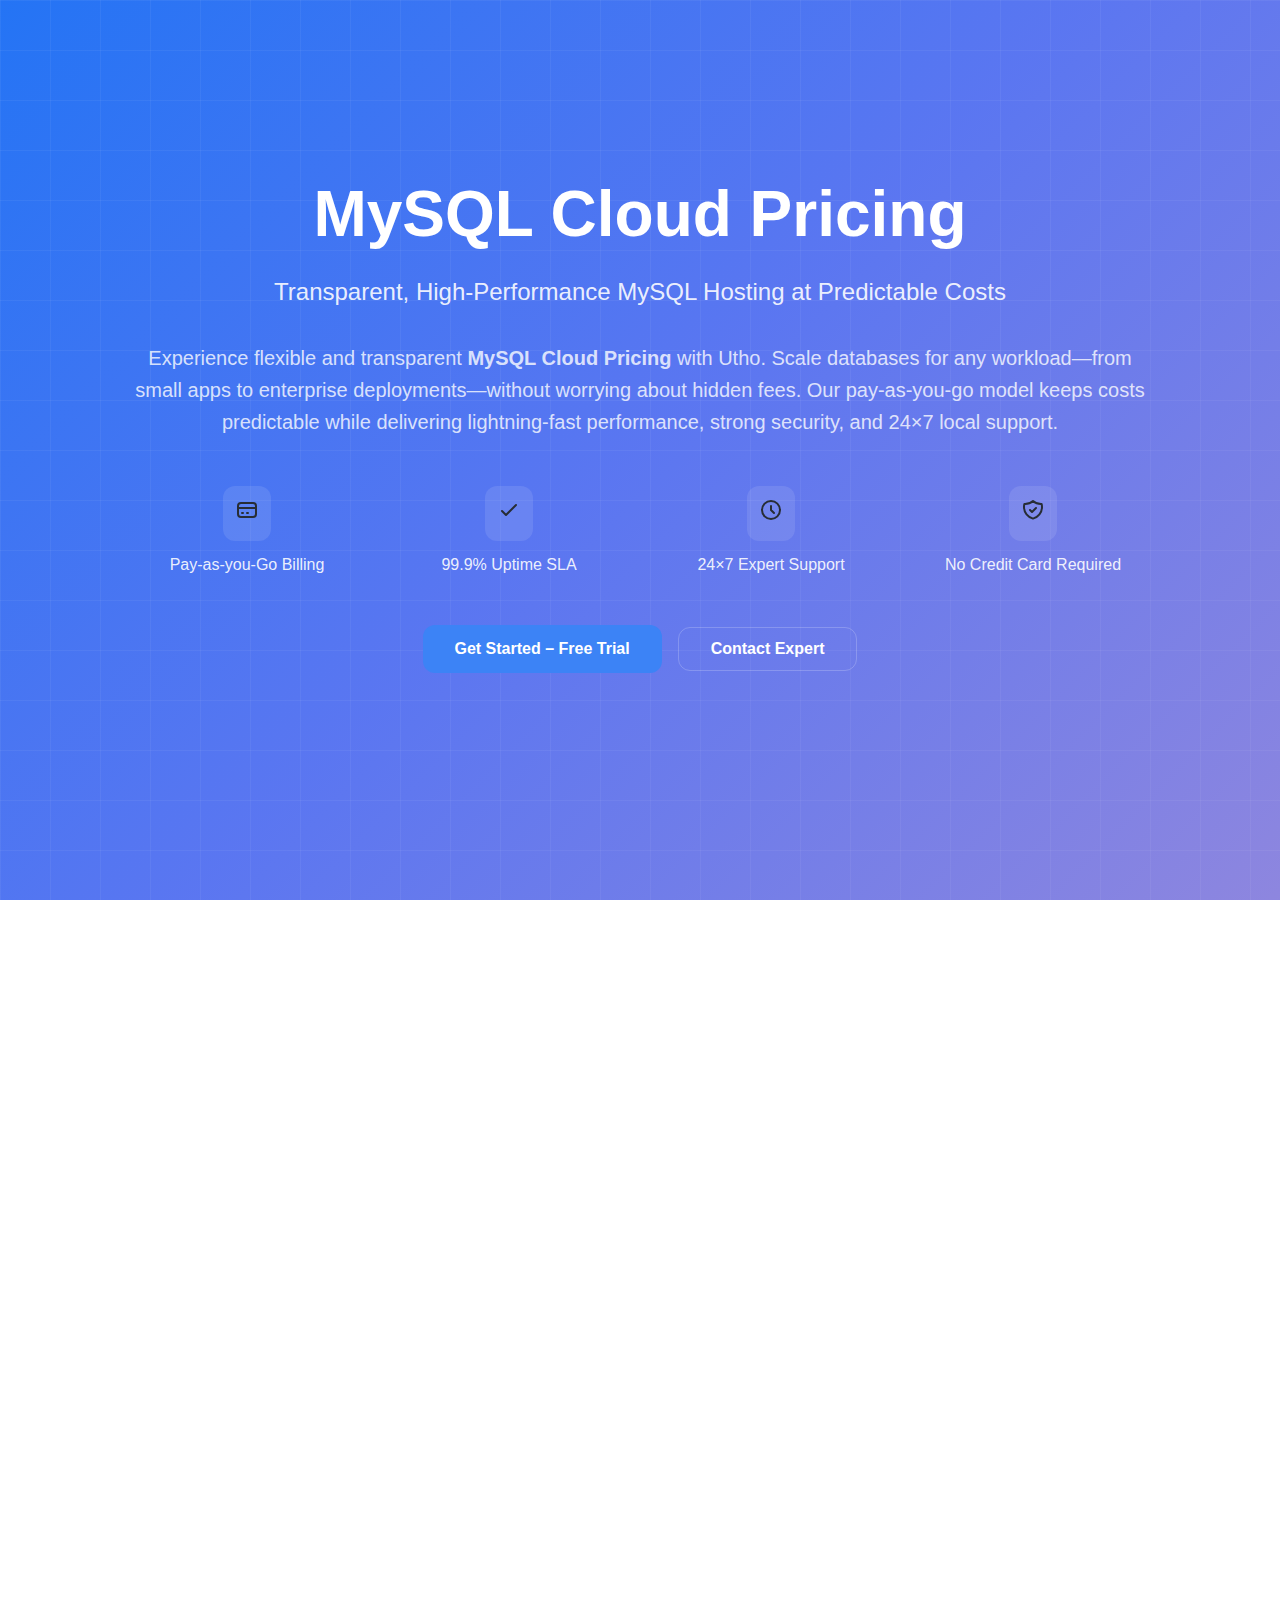
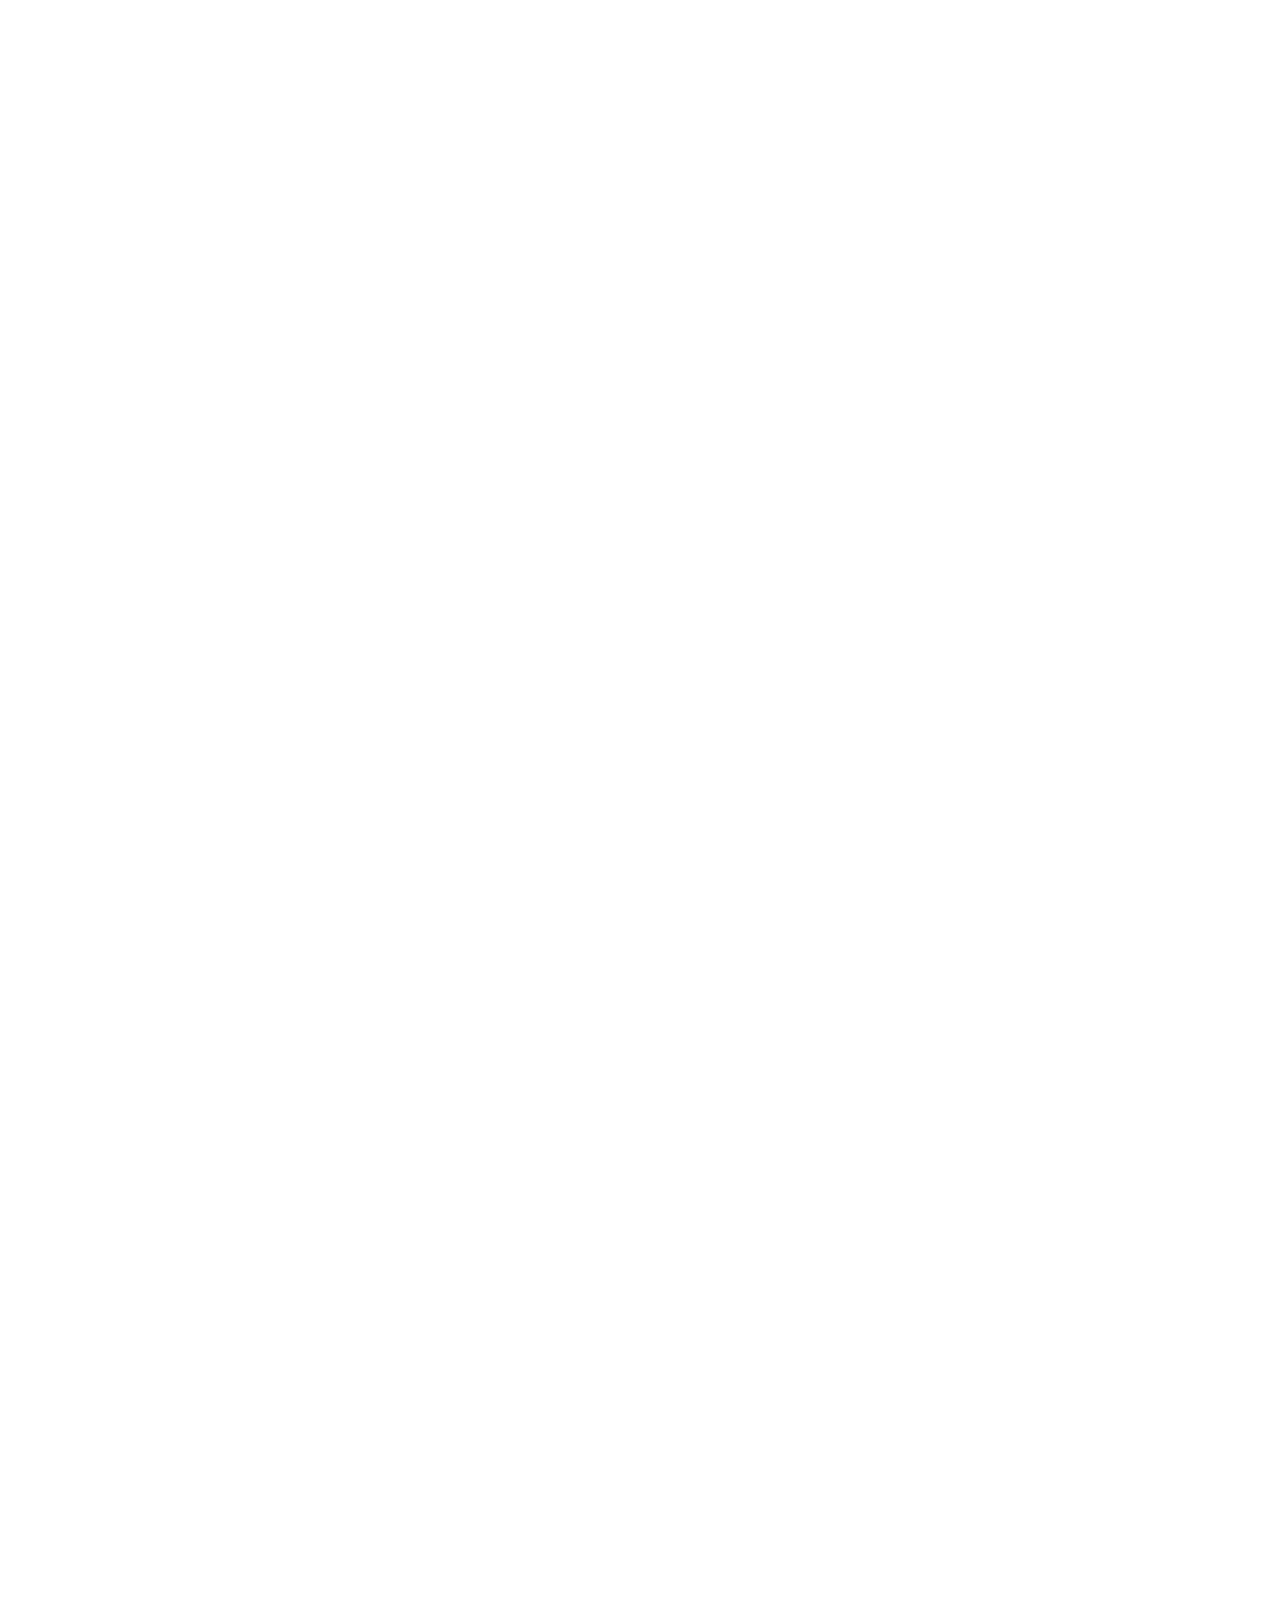
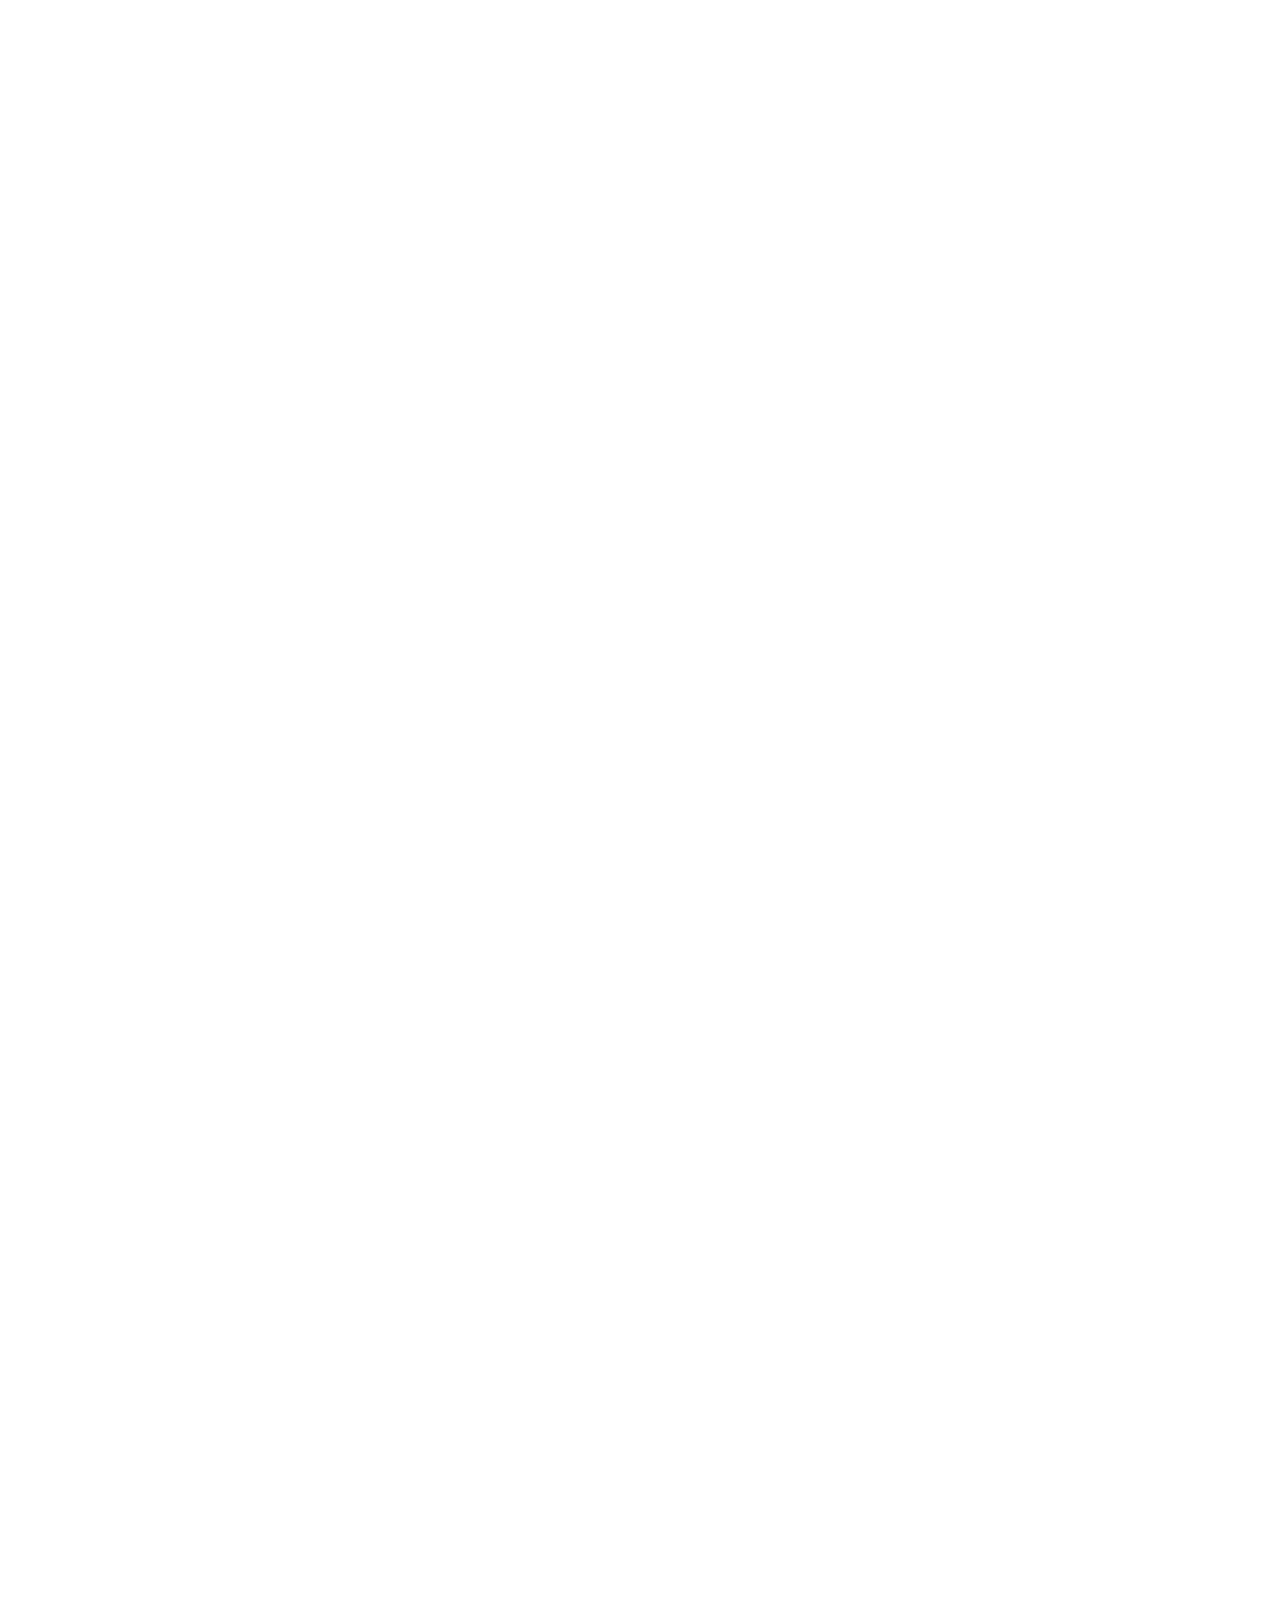
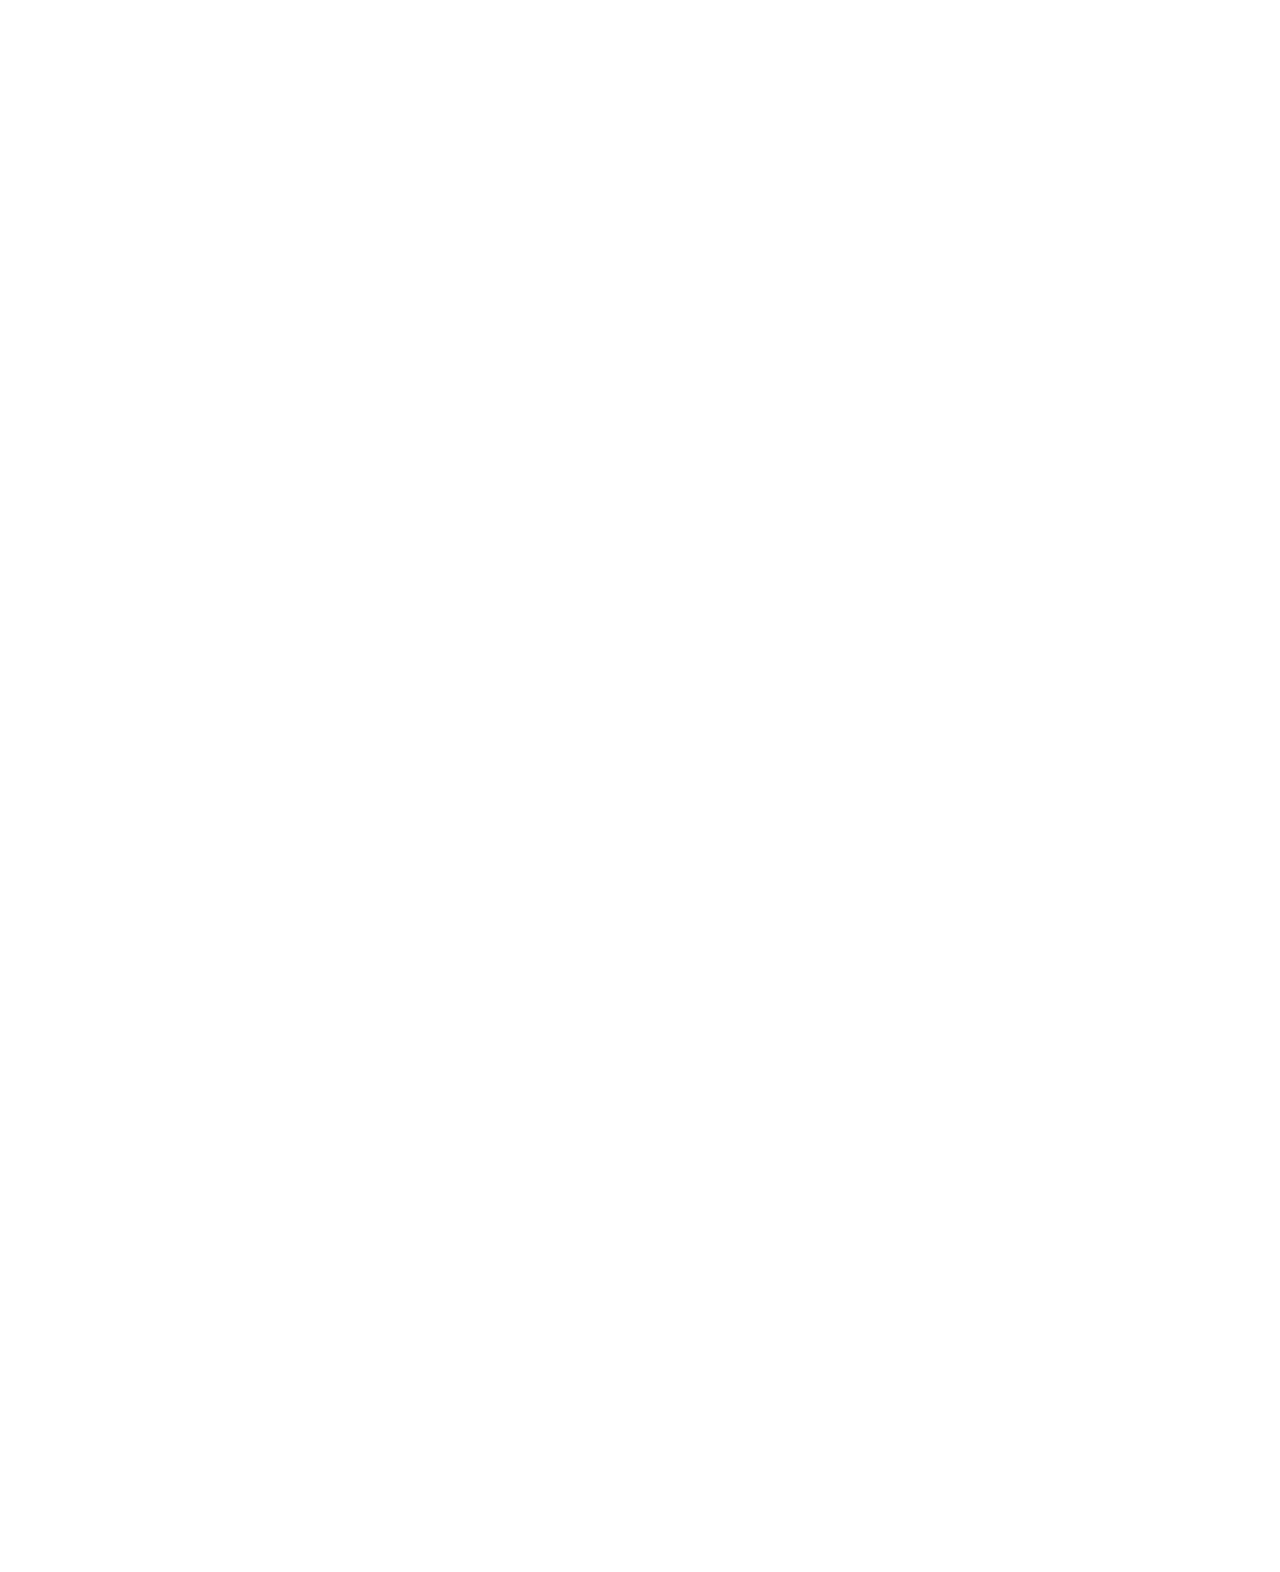
<file: static/index.html>
<!DOCTYPE html>
<html lang="en">
<head>
    <meta charset="UTF-8">
    <meta name="viewport" content="width=device-width, initial-scale=1.0">
    <title>MySQL Cloud Pricing | Transparent, High-Performance MySQL Hosting - Utho Cloud</title>
    <meta name="description" content="Experience transparent MySQL Cloud Pricing with Utho Cloud. Pay-as-you-go billing, 99.9% uptime, 24×7 support. Scale databases from small apps to enterprise without hidden fees.">
    <meta name="author" content="Utho Cloud">
    <meta name="keywords" content="MySQL Cloud Pricing, Utho Cloud for MySQL, cloud database hosting, MySQL pricing">
    
    <meta property="og:title" content="MySQL Cloud Pricing | Utho Cloud Database Solutions">
    <meta property="og:description" content="Discover competitive MySQL Cloud Pricing with Utho Cloud. High-performance, scalable MySQL hosting with pay-as-you-go pricing and 24/7 support.">
    <meta property="og:type" content="website">
    <meta property="og:image" content="https://lovable.dev/opengraph-image-p98pqg.png">
    
    <meta name="twitter:card" content="summary_large_image">
    <meta name="twitter:site" content="@lovable_dev">
    <meta name="twitter:image" content="https://lovable.dev/opengraph-image-p98pqg.png">
    
    <link rel="stylesheet" href="styles.css">
</head>
<body>
    <main class="min-h-screen bg-background">
        <!-- Hero Section -->
        <section class="hero-section">
            <div class="hero-grid"></div>
            <div class="hero-content">
                <div class="hero-container">
                    <h1 class="hero-title">MySQL Cloud Pricing</h1>
                    <p class="hero-subtitle">Transparent, High-Performance MySQL Hosting at Predictable Costs</p>
                    <p class="hero-description">
                        Experience flexible and transparent <strong>MySQL Cloud Pricing</strong> with Utho. Scale databases for any workload—from small apps to enterprise deployments—without worrying about hidden fees. Our pay-as-you-go model keeps costs predictable while delivering lightning-fast performance, strong security, and 24×7 local support.
                    </p>
                    
                    <!-- Quick Highlights -->
                    <div class="highlights-grid">
                        <div class="highlight-item">
                            <div class="highlight-icon">
                                <svg class="icon" fill="none" stroke="currentColor" viewBox="0 0 24 24">
                                    <path stroke-linecap="round" stroke-linejoin="round" stroke-width="2" d="M3 10h18M7 15h1m4 0h1m-7 4h12a3 3 0 003-3V8a3 3 0 00-3-3H6a3 3 0 00-3 3v8a3 3 0 003 3z"></path>
                                </svg>
                            </div>
                            <p>Pay-as-you-Go Billing</p>
                        </div>
                        <div class="highlight-item">
                            <div class="highlight-icon">
                                <svg class="icon" fill="none" stroke="currentColor" viewBox="0 0 24 24">
                                    <path stroke-linecap="round" stroke-linejoin="round" stroke-width="2" d="M5 13l4 4L19 7"></path>
                                </svg>
                            </div>
                            <p>99.9% Uptime SLA</p>
                        </div>
                        <div class="highlight-item">
                            <div class="highlight-icon">
                                <svg class="icon" fill="none" stroke="currentColor" viewBox="0 0 24 24">
                                    <path stroke-linecap="round" stroke-linejoin="round" stroke-width="2" d="M12 8v4l3 3m6-3a9 9 0 11-18 0 9 9 0 0118 0z"></path>
                                </svg>
                            </div>
                            <p>24×7 Expert Support</p>
                        </div>
                        <div class="highlight-item">
                            <div class="highlight-icon">
                                <svg class="icon" fill="none" stroke="currentColor" viewBox="0 0 24 24">
                                    <path stroke-linecap="round" stroke-linejoin="round" stroke-width="2" d="M9 12l2 2 4-4m5.618-4.016A11.955 11.955 0 0112 2.944a11.955 11.955 0 01-8.618 3.04A12.02 12.02 0 003 9c0 5.591 3.824 10.29 9 11.622 5.176-1.332 9-6.03 9-11.622 0-1.042-.133-2.052-.382-3.016z"></path>
                                </svg>
                            </div>
                            <p>No Credit Card Required</p>
                        </div>
                    </div>

                    <div class="hero-buttons">
                        <a href="https://console.utho.com/" class="btn btn-primary">Get Started – Free Trial</a>
                        <button class="btn btn-secondary">Contact Expert</button>
                    </div>
                </div>
            </div>
        </section>

        <!-- Why MySQL Cloud Pricing Matters -->
        <section class="section section-muted">
            <div class="container">
                <div class="section-header">
                    <h2 class="section-title">Why Businesses Need Transparent MySQL Cloud Pricing</h2>
                    <p class="section-description">
                        Growing applications depend on reliable, cost-efficient databases. Unclear pricing or surprise bills can drain budgets and stall innovation. With the right provider, you gain:
                    </p>
                </div>

                <div class="features-grid">
                    <div class="feature-item">
                        <div class="feature-icon feature-icon-primary">
                            <svg class="icon" fill="none" stroke="currentColor" viewBox="0 0 24 24">
                                <path stroke-linecap="round" stroke-linejoin="round" stroke-width="2" d="M12 8c-1.657 0-3 .895-3 2s1.343 2 3 2 3 .895 3 2-1.343 2-3 2m0-8c1.11 0 2.08.402 2.599 1M12 8V7m0 1v8m0 0v1m0-1c-1.11 0-2.08-.402-2.599-1"></path>
                            </svg>
                        </div>
                        <h3 class="feature-title">Predictable Costs</h3>
                        <p class="feature-description">Avoid hidden charges from traditional hyperscalers.</p>
                    </div>
                    <div class="feature-item">
                        <div class="feature-icon feature-icon-primary">
                            <svg class="icon" fill="none" stroke="currentColor" viewBox="0 0 24 24">
                                <path stroke-linecap="round" stroke-linejoin="round" stroke-width="2" d="M13 7h8m0 0v8m0-8l-8 8-4-4-6 6"></path>
                            </svg>
                        </div>
                        <h3 class="feature-title">Scalability on Demand</h3>
                        <p class="feature-description">Add or reduce resources instantly as traffic changes.</p>
                    </div>
                    <div class="feature-item">
                        <div class="feature-icon feature-icon-primary">
                            <svg class="icon" fill="none" stroke="currentColor" viewBox="0 0 24 24">
                                <path stroke-linecap="round" stroke-linejoin="round" stroke-width="2" d="M12 15v2m-6 4h12a2 2 0 002-2v-6a2 2 0 00-2-2H6a2 2 0 00-2 2v6a2 2 0 002 2zm10-10V7a4 4 0 00-8 0v4h8z"></path>
                            </svg>
                        </div>
                        <h3 class="feature-title">Data Security & Compliance</h3>
                        <p class="feature-description">Keep sensitive information safe with enterprise-grade protection.</p>
                    </div>
                </div>
            </div>
        </section>

        <!-- Common Pain Points -->
        <section class="section">
            <div class="container">
                <h2 class="section-title center">Common Database Hosting Challenges</h2>
                
                <div class="pain-points-grid">
                    <div class="pain-point-card">
                        <div class="pain-point-icon">
                            <svg class="icon" fill="none" stroke="currentColor" viewBox="0 0 24 24">
                                <path stroke-linecap="round" stroke-linejoin="round" stroke-width="2" d="M12 8c-1.657 0-3 .895-3 2s1.343 2 3 2 3 .895 3 2-1.343 2-3 2m0-8c1.11 0 2.08.402 2.599 1M12 8V7m0 1v8m0 0v1m0-1c-1.11 0-2.08-.402-2.599-1"></path>
                            </svg>
                        </div>
                        <h3 class="pain-point-title">Hidden Costs</h3>
                        <p class="pain-point-description">Unpredictable billing makes financial planning hard.</p>
                    </div>
                    
                    <div class="pain-point-card">
                        <div class="pain-point-icon">
                            <svg class="icon" fill="none" stroke="currentColor" viewBox="0 0 24 24">
                                <path stroke-linecap="round" stroke-linejoin="round" stroke-width="2" d="M13 10V3L4 14h7v7l9-11h-7z"></path>
                            </svg>
                        </div>
                        <h3 class="pain-point-title">Performance Gaps</h3>
                        <p class="pain-point-description">Shared resources slow down mission-critical apps.</p>
                    </div>
                    
                    <div class="pain-point-card">
                        <div class="pain-point-icon">
                            <svg class="icon" fill="none" stroke="currentColor" viewBox="0 0 24 24">
                                <path stroke-linecap="round" stroke-linejoin="round" stroke-width="2" d="M12 8v4l3 3m6-3a9 9 0 11-18 0 9 9 0 0118 0z"></path>
                            </svg>
                        </div>
                        <h3 class="pain-point-title">Support Delays</h3>
                        <p class="pain-point-description">Automated responses when urgent help is needed.</p>
                    </div>
                    
                    <div class="pain-point-card">
                        <div class="pain-point-icon">
                            <svg class="icon" fill="none" stroke="currentColor" viewBox="0 0 24 24">
                                <path stroke-linecap="round" stroke-linejoin="round" stroke-width="2" d="M5 12h14M5 12a2 2 0 01-2-2V6a2 2 0 012-2h14a2 2 0 012 2v4a2 2 0 01-2 2M5 12a2 2 0 00-2 2v4a2 2 0 002 2h14a2 2 0 002-2v-4a2 2 0 00-2-2m-2-4h.01M17 16h.01"></path>
                            </svg>
                        </div>
                        <h3 class="pain-point-title">Complex Scaling</h3>
                        <p class="pain-point-description">Downtime and manual intervention during traffic spikes.</p>
                    </div>
                </div>
            </div>
        </section>

        <!-- The Utho Edge -->
        <section class="section section-gradient">
            <div class="container">
                <div class="utho-content">
                    <h2 class="section-title center">Utho Cloud for MySQL</h2>
                    <p class="subtitle center">Cloud Without Compromise</p>
                    
                    <div class="utho-description">
                        <p>
                            A dependable MySQL provider ensures seamless scaling, strong data protection, and consistent uptime so your applications never miss a beat. Utho combines high-speed NVMe storage, real-time monitoring, and automated backups to keep your MySQL databases fast and resilient. With competitive <strong>MySQL Cloud Pricing</strong>, you avoid capital expenses and pay only for what you use.
                        </p>
                        
                        <p>
                            With <strong>Utho Cloud for MySQL</strong>, you get dedicated compute resources, transparent slab-based billing, and 24×7 human-first support from local experts. Features like automatic failover, point-in-time recovery, and advanced VPC networking deliver enterprise-grade reliability without vendor lock-ins. Scale globally or regionally while enjoying predictable costs and exceptional performance.
                        </p>
                    </div>

                    <!-- Key Benefits -->
                    <div class="benefits-grid">
                        <div class="benefit-item">
                            <svg class="benefit-icon" fill="none" stroke="currentColor" viewBox="0 0 24 24">
                                <path stroke-linecap="round" stroke-linejoin="round" stroke-width="2" d="M5 13l4 4L19 7"></path>
                            </svg>
                            <span>Transparent pricing—no surprises</span>
                        </div>
                        <div class="benefit-item">
                            <svg class="benefit-icon" fill="none" stroke="currentColor" viewBox="0 0 24 24">
                                <path stroke-linecap="round" stroke-linejoin="round" stroke-width="2" d="M5 13l4 4L19 7"></path>
                            </svg>
                            <span>Auto-scaling for peak traffic</span>
                        </div>
                        <div class="benefit-item">
                            <svg class="benefit-icon" fill="none" stroke="currentColor" viewBox="0 0 24 24">
                                <path stroke-linecap="round" stroke-linejoin="round" stroke-width="2" d="M5 13l4 4L19 7"></path>
                            </svg>
                            <span>Enterprise-grade security & backups</span>
                        </div>
                        <div class="benefit-item">
                            <svg class="benefit-icon" fill="none" stroke="currentColor" viewBox="0 0 24 24">
                                <path stroke-linecap="round" stroke-linejoin="round" stroke-width="2" d="M5 13l4 4L19 7"></path>
                            </svg>
                            <span>24×7 human-first support</span>
                        </div>
                    </div>
                </div>
            </div>
        </section>

        <!-- Product Highlights -->
        <section class="section">
            <div class="container">
                <h2 class="section-title center">Product Highlights</h2>
                
                <div class="product-highlights-grid">
                    <div class="product-card">
                        <div class="product-icon">
                            <svg class="icon" fill="none" stroke="currentColor" viewBox="0 0 24 24">
                                <path stroke-linecap="round" stroke-linejoin="round" stroke-width="2" d="M9 3v2m6-2v2M9 19v2m6-2v2M5 9H3m2 6H3m18-6h-2m2 6h-2M7 19h10a2 2 0 002-2V7a2 2 0 00-2-2H7a2 2 0 00-2 2v10a2 2 0 002 2zM9 9h6v6H9V9z"></path>
                            </svg>
                        </div>
                        <h3 class="product-title">Dedicated Compute</h3>
                        <p class="product-description">True dedicated CPU & memory for MySQL</p>
                    </div>

                    <div class="product-card">
                        <div class="product-icon">
                            <svg class="icon" fill="none" stroke="currentColor" viewBox="0 0 24 24">
                                <path stroke-linecap="round" stroke-linejoin="round" stroke-width="2" d="M12 8c-1.657 0-3 .895-3 2s1.343 2 3 2 3 .895 3 2-1.343 2-3 2m0-8c1.11 0 2.08.402 2.599 1M12 8V7m0 1v8m0 0v1m0-1c-1.11 0-2.08-.402-2.599-1"></path>
                            </svg>
                        </div>
                        <h3 class="product-title">Predictable Billing</h3>
                        <p class="product-description">Slab-based prepaid pricing</p>
                    </div>

                    <div class="product-card">
                        <div class="product-icon">
                            <svg class="icon" fill="none" stroke="currentColor" viewBox="0 0 24 24">
                                <path stroke-linecap="round" stroke-linejoin="round" stroke-width="2" d="M13 10V3L4 14h7v7l9-11h-7z"></path>
                            </svg>
                        </div>
                        <h3 class="product-title">Performance</h3>
                        <p class="product-description">3000+ IOPS NVMe storage</p>
                    </div>

                    <div class="product-card">
                        <div class="product-icon">
                            <svg class="icon" fill="none" stroke="currentColor" viewBox="0 0 24 24">
                                <path stroke-linecap="round" stroke-linejoin="round" stroke-width="2" d="M9 12l2 2 4-4m5.618-4.016A11.955 11.955 0 0112 2.944a11.955 11.955 0 01-8.618 3.04A12.02 12.02 0 003 9c0 5.591 3.824 10.29 9 11.622 5.176-1.332 9-6.03 9-11.622 0-1.042-.133-2.052-.382-3.016z"></path>
                            </svg>
                        </div>
                        <h3 class="product-title">Security</h3>
                        <p class="product-description">End-to-end encryption & daily backups</p>
                    </div>

                    <div class="product-card">
                        <div class="product-icon">
                            <svg class="icon" fill="none" stroke="currentColor" viewBox="0 0 24 24">
                                <path stroke-linecap="round" stroke-linejoin="round" stroke-width="2" d="M9 19v-6a2 2 0 00-2-2H5a2 2 0 00-2 2v6a2 2 0 002 2h2a2 2 0 002-2zm0 0V9a2 2 0 012-2h2a2 2 0 012 2v10m-6 0a2 2 0 002 2h2a2 2 0 002-2m0 0V5a2 2 0 012-2h2a2 2 0 012 2v14a2 2 0 01-2 2h-2a2 2 0 01-2-2z"></path>
                            </svg>
                        </div>
                        <h3 class="product-title">Developer Tools</h3>
                        <p class="product-description">API access, monitoring, logs</p>
                    </div>

                    <div class="product-card">
                        <div class="product-icon">
                            <svg class="icon" fill="none" stroke="currentColor" viewBox="0 0 24 24">
                                <path stroke-linecap="round" stroke-linejoin="round" stroke-width="2" d="M17 20h5v-2a3 3 0 00-5.356-1.857M17 20H7m10 0v-2c0-.656-.126-1.283-.356-1.857M7 20H2v-2a3 3 0 015.356-1.857M7 20v-2c0-.656.126-1.283.356-1.857m0 0a5.002 5.002 0 019.288 0M15 7a3 3 0 11-6 0 3 3 0 016 0zm6 3a2 2 0 11-4 0 2 2 0 014 0zM7 10a2 2 0 11-4 0 2 2 0 014 0z"></path>
                            </svg>
                        </div>
                        <h3 class="product-title">Expert Support</h3>
                        <p class="product-description">24×7 human-first assistance</p>
                    </div>
                </div>
            </div>
        </section>

        <!-- Managed vs. Self-Managed Database -->
        <section class="section">
            <div class="container">
                <h2 class="section-title center">Managed vs. Self-Managed MySQL Database</h2>
                
                <div class="table-container">
                    <table class="comparison-table">
                        <thead>
                            <tr>
                                <th>Feature</th>
                                <th>Managed Database Server by Utho</th>
                                <th>Self-Managed Database Server</th>
                            </tr>
                        </thead>
                        <tbody>
                            <tr>
                                <td class="feature-cell">Deployment</td>
                                <td class="managed-cell">Managed by Utho</td>
                                <td class="self-managed-cell">Deployed and managed by user</td>
                            </tr>
                            <tr>
                                <td class="feature-cell">Maintenance</td>
                                <td class="managed-cell">Utho handles updates, patches, backups, etc.</td>
                                <td class="self-managed-cell">Users are responsible for updates, patches, backups</td>
                            </tr>
                            <tr>
                                <td class="feature-cell">Security</td>
                                <td class="managed-cell">Security features managed by Utho include encryption, access controls, etc.</td>
                                <td class="self-managed-cell">Security configurations managed by user</td>
                            </tr>
                            <tr>
                                <td class="feature-cell">Support</td>
                                <td class="managed-cell">Utho offers support with various service levels</td>
                                <td class="self-managed-cell">User may rely on community or paid vendor support</td>
                            </tr>
                            <tr>
                                <td class="feature-cell">Customization in Database Configuration</td>
                                <td class="managed-cell">User creation, DB creation permissions, trusted host, backups, etc.</td>
                                <td class="self-managed-cell">Users manage these themselves</td>
                            </tr>
                            <tr>
                                <td class="feature-cell">Ease of Use</td>
                                <td class="managed-cell">User-friendly interface, automated features</td>
                                <td class="self-managed-cell">Requires more technical expertise</td>
                            </tr>
                            <tr>
                                <td class="feature-cell">Reliability</td>
                                <td class="managed-cell">High availability, redundancy, failover</td>
                                <td class="self-managed-cell">Dependent on user configuration and maintenance</td>
                            </tr>
                            <tr>
                                <td class="feature-cell">Monitoring & Analytics</td>
                                <td class="managed-cell">Built-in monitoring tools and dashboards</td>
                                <td class="self-managed-cell">User must set up their own</td>
                            </tr>
                            <tr>
                                <td class="feature-cell">Data Backup & Recovery</td>
                                <td class="managed-cell">Automatic backup and recovery provided by Utho</td>
                                <td class="self-managed-cell">User responsible for setting up and managing</td>
                            </tr>
                        </tbody>
                    </table>
                </div>
            </div>
        </section>

        <!-- MySQL Cloud Pricing Plans -->
        <section class="section section-muted">
            <div class="container">
                <h2 class="section-title center">Flexible MySQL Cloud Pricing Plans</h2>
                
                <div class="table-container">
                    <table class="pricing-table">
                        <thead>
                            <tr>
                                <th>RAM</th>
                                <th>vCPU</th>
                                <th>SSD Disk</th>
                                <th>Bandwidth</th>
                                <th>Plan</th>
                                <th>Status</th>
                                <th>Price</th>
                            </tr>
                        </thead>
                        <tbody>
                            <tr>
                                <td>4 GB</td>
                                <td>2 vCPU</td>
                                <td>80 GB</td>
                                <td>1000 GB</td>
                                <td>Hourly</td>
                                <td><span class="status-available">Available</span></td>
                                <td class="price-cell">₹2,691/mo</td>
                            </tr>
                            <tr>
                                <td>8 GB</td>
                                <td>4 vCPU</td>
                                <td>160 GB</td>
                                <td>1000 GB</td>
                                <td>Hourly</td>
                                <td><span class="status-available">Available</span></td>
                                <td class="price-cell">₹5,391/mo</td>
                            </tr>
                            <tr>
                                <td>16 GB</td>
                                <td>6 vCPU</td>
                                <td>320 GB</td>
                                <td>1000 GB</td>
                                <td>Hourly</td>
                                <td><span class="status-available">Available</span></td>
                                <td class="price-cell">₹8,271/mo</td>
                            </tr>
                            <tr>
                                <td>32 GB</td>
                                <td>8 vCPU</td>
                                <td>480 GB</td>
                                <td>1000 GB</td>
                                <td>Hourly</td>
                                <td><span class="status-available">Available</span></td>
                                <td class="price-cell">₹13,491/mo</td>
                            </tr>
                            <tr>
                                <td>64 GB</td>
                                <td>12 vCPU</td>
                                <td>640 GB</td>
                                <td>1000 GB</td>
                                <td>Hourly</td>
                                <td><span class="status-available">Available</span></td>
                                <td class="price-cell">₹23,391/mo</td>
                            </tr>
                            <tr>
                                <td>96 GB</td>
                                <td>24 vCPU</td>
                                <td>840 GB</td>
                                <td>1000 GB</td>
                                <td>Hourly</td>
                                <td><span class="status-available">Available</span></td>
                                <td class="price-cell">₹44,991/mo</td>
                            </tr>
                            <tr>
                                <td>128 GB</td>
                                <td>32 vCPU</td>
                                <td>960 GB</td>
                                <td>1000 GB</td>
                                <td>Hourly</td>
                                <td><span class="status-available">Available</span></td>
                                <td class="price-cell">₹59,391/mo</td>
                            </tr>
                            <tr>
                                <td>192 GB</td>
                                <td>48 vCPU</td>
                                <td>1280 GB</td>
                                <td>1000 GB</td>
                                <td>Hourly</td>
                                <td><span class="status-available">Available</span></td>
                                <td class="price-cell">₹82,791/mo</td>
                            </tr>
                        </tbody>
                    </table>
                </div>

                <div style="text-align: center; margin-top: 2rem;">
                    <p style="font-size: 0.875rem; color: #666; margin-bottom: 1rem;">Includes advanced security, automated backups, and 24×7 expert support</p>
                    <a href="https://console.utho.com/" class="btn btn-primary">Get Started Now</a>
                </div>
            </div>
        </section>

        <!-- Social Proof / Testimonials -->
        <section class="section">
            <div class="container">
                <h2 class="section-title center">Trusted by Businesses Worldwide</h2>
                
                <div class="testimonials-grid">
                    <div class="testimonial-card">
                        <div class="testimonial-content">
                            <h3 class="testimonial-title">"Minimal Downtime & Fast Support"</h3>
                            <p class="testimonial-text">Utho has exceeded expectations with minimal downtime, fast loading speeds, and exceptional diligence in resolving issues.</p>
                        </div>
                        <div class="testimonial-author">
                            <p class="author-name">Ritesh Agarawal</p>
                            <p class="author-role">Manager Operations, MyOperator</p>
                        </div>
                    </div>

                    <div class="testimonial-card">
                        <div class="testimonial-content">
                            <h3 class="testimonial-title">"Saved 55–60% Cloud Costs"</h3>
                            <p class="testimonial-text">After moving to Utho, our cloud expenses dropped by 55–60%. Billing became predictable and transparent, allowing us to reinvest the savings. A truly transformative shift for our business.</p>
                        </div>
                        <div class="testimonial-author">
                            <p class="author-name">Dilshad Ahmad</p>
                            <p class="author-role">DevOps Lead, WhizAI</p>
                        </div>
                    </div>

                    <div class="testimonial-card">
                        <div class="testimonial-content">
                            <h3 class="testimonial-title">"Reliable Support & Smooth Migration"</h3>
                            <p class="testimonial-text">We were initially hesitant about migrating, but Utho changed everything. Their support is fast and reliable, security is strong, and the migration was seamless. Utho proved to be the right partner for us.</p>
                        </div>
                        <div class="testimonial-author">
                            <p class="author-name">Reactore</p>
                            <p class="author-role">Client</p>
                        </div>
                    </div>
                </div>
            </div>
        </section>

        <!-- Final CTA -->
        <section class="section section-gradient">
            <div class="container">
                <div class="cta-content">
                    <h2 class="section-title center">Ready to Get Started?</h2>
                    <p class="subtitle center">Experience transparent MySQL Cloud Pricing with enterprise-grade performance and support</p>
                    <div class="hero-buttons" style="justify-content: center; margin-top: 2rem;">
                        <a href="https://console.utho.com/" class="btn btn-primary">Get Started – Free Trial</a>
                        <button class="btn btn-secondary">Contact Expert</button>
                    </div>
                </div>
            </div>
        </section>
    </main>

    <script src="script.js"></script>
</body>
</html>
</file>
<file: static/styles.css>
/* Design System Variables */
:root {
    --background: hsl(0, 0%, 100%);
    --foreground: hsl(215, 16%, 18%);
    --card: hsl(0, 0%, 100%);
    --card-foreground: hsl(215, 16%, 18%);
    --primary: hsl(217, 91%, 60%);
    --primary-foreground: hsl(0, 0%, 100%);
    --secondary: hsl(215, 14%, 92%);
    --secondary-foreground: hsl(215, 16%, 18%);
    --muted: hsl(215, 14%, 92%);
    --muted-foreground: hsl(215, 12%, 45%);
    --accent: hsl(212, 95%, 95%);
    --accent-foreground: hsl(217, 91%, 60%);
    --destructive: hsl(0, 84%, 60%);
    --destructive-foreground: hsl(0, 0%, 100%);
    --border: hsl(215, 14%, 89%);
    --input: hsl(215, 14%, 89%);
    --ring: hsl(217, 91%, 60%);
    --radius: 0.75rem;

    /* Custom design tokens */
    --gradient-primary: linear-gradient(135deg, hsl(217, 91%, 60%), hsl(229, 84%, 70%));
    --gradient-secondary: linear-gradient(135deg, hsl(215, 14%, 95%), hsl(215, 14%, 98%));
    --gradient-hero: linear-gradient(135deg, hsl(217, 91%, 55%), hsl(229, 84%, 65%), hsl(245, 58%, 70%));
    
    --shadow-soft: 0 4px 20px -4px hsl(217, 91%, 60%, 0.1);
    --shadow-medium: 0 10px 40px -10px hsl(217, 91%, 60%, 0.15);
    --shadow-strong: 0 20px 60px -15px hsl(217, 91%, 60%, 0.2);
    
    --transition-smooth: all 0.3s cubic-bezier(0.4, 0, 0.2, 1);
}

/* Base Styles */
* {
    margin: 0;
    padding: 0;
    box-sizing: border-box;
}

body {
    font-family: -apple-system, BlinkMacSystemFont, "Segoe UI", Roboto, "Helvetica Neue", Arial, sans-serif;
    line-height: 1.5;
    color: var(--foreground);
    background-color: var(--background);
    font-feature-settings: "rlig" 1, "calt" 1;
}

.min-h-screen {
    min-height: 100vh;
}

.bg-background {
    background-color: var(--background);
}

/* Layout */
.container {
    max-width: 1200px;
    margin: 0 auto;
    padding: 0 1rem;
}

.section {
    padding: 4rem 0 6rem 0;
}

.section-muted {
    background: var(--muted);
    opacity: 0.3;
}

.section-gradient {
    background: var(--gradient-secondary);
}

/* Hero Section */
.hero-section {
    position: relative;
    overflow: hidden;
    background: var(--gradient-hero);
    min-height: 100vh;
    display: flex;
    align-items: center;
}

.hero-grid {
    position: absolute;
    inset: 0;
    background-image: 
        linear-gradient(rgba(255, 255, 255, 0.1) 1px, transparent 1px),
        linear-gradient(90deg, rgba(255, 255, 255, 0.1) 1px, transparent 1px);
    background-size: 50px 50px;
    opacity: 0.5;
}

.hero-content {
    position: relative;
    width: 100%;
    padding: 5rem 1rem 8rem 1rem;
}

.hero-container {
    max-width: 80rem;
    margin: 0 auto;
    text-align: center;
}

.hero-title {
    font-size: clamp(2.5rem, 5vw, 4.5rem);
    font-weight: 700;
    color: white;
    margin-bottom: 1.5rem;
    line-height: 1.1;
}

.hero-subtitle {
    font-size: clamp(1.25rem, 3vw, 1.5rem);
    color: rgba(255, 255, 255, 0.9);
    margin-bottom: 2rem;
    font-weight: 500;
}

.hero-description {
    font-size: clamp(1rem, 2vw, 1.25rem);
    color: rgba(255, 255, 255, 0.8);
    margin-bottom: 3rem;
    max-width: 64rem;
    margin-left: auto;
    margin-right: auto;
    line-height: 1.6;
}

/* Highlights Grid */
.highlights-grid {
    display: grid;
    grid-template-columns: repeat(auto-fit, minmax(200px, 1fr));
    gap: 1.5rem;
    max-width: 64rem;
    margin: 0 auto 3rem auto;
}

.highlight-item {
    display: flex;
    flex-direction: column;
    align-items: center;
    text-align: center;
}

.highlight-icon {
    background: rgba(255, 255, 255, 0.1);
    padding: 0.75rem;
    border-radius: var(--radius);
    margin-bottom: 0.75rem;
}

.highlight-item p {
    color: rgba(255, 255, 255, 0.9);
    font-weight: 500;
}

/* Buttons */
.hero-buttons {
    display: flex;
    flex-direction: column;
    gap: 1rem;
    justify-content: center;
    align-items: center;
}

@media (min-width: 640px) {
    .hero-buttons {
        flex-direction: row;
    }
}

.btn {
    padding: 0.75rem 2rem;
    border-radius: var(--radius);
    font-weight: 600;
    font-size: 1rem;
    border: none;
    cursor: pointer;
    transition: var(--transition-smooth);
    text-decoration: none;
    display: inline-block;
    text-align: center;
}

.btn-primary {
    background: var(--primary);
    color: var(--primary-foreground);
}

.btn-primary:hover {
    background: hsl(217, 91%, 55%);
    transform: translateY(-1px);
    box-shadow: var(--shadow-medium);
}

.btn-secondary {
    background: transparent;
    color: white;
    border: 1px solid rgba(255, 255, 255, 0.2);
}

.btn-secondary:hover {
    background: rgba(255, 255, 255, 0.1);
}

/* Typography */
.section-title {
    font-size: clamp(2rem, 4vw, 3rem);
    font-weight: 700;
    color: var(--foreground);
    margin-bottom: 2rem;
}

.section-title.center {
    text-align: center;
}

.section-description {
    font-size: clamp(1rem, 2vw, 1.25rem);
    color: var(--muted-foreground);
    line-height: 1.6;
    margin-bottom: 2rem;
}

.section-header {
    max-width: 64rem;
    margin: 0 auto 4rem auto;
    text-align: center;
}

/* Features Grid */
.features-grid {
    display: grid;
    grid-template-columns: repeat(auto-fit, minmax(300px, 1fr));
    gap: 2rem;
    max-width: 96rem;
    margin: 0 auto;
}

.feature-item {
    text-align: center;
}

.feature-icon {
    padding: 1rem;
    border-radius: var(--radius);
    display: inline-block;
    margin-bottom: 1.5rem;
}

.feature-icon-primary {
    background: hsl(217, 91%, 60%, 0.1);
}

.feature-title {
    font-size: 1.25rem;
    font-weight: 600;
    color: var(--foreground);
    margin-bottom: 1rem;
}

.feature-description {
    color: var(--muted-foreground);
}

/* Pain Points */
.pain-points-grid {
    display: grid;
    grid-template-columns: repeat(auto-fit, minmax(250px, 1fr));
    gap: 1.5rem;
}

.pain-point-card {
    background: var(--card);
    border: 1px solid hsl(0, 84%, 60%, 0.2);
    border-radius: var(--radius);
    padding: 1.5rem;
    text-align: center;
    transition: var(--transition-smooth);
}

.pain-point-card:hover {
    transform: translateY(-2px);
    box-shadow: var(--shadow-soft);
}

.pain-point-icon {
    background: hsl(0, 84%, 60%, 0.1);
    padding: 0.75rem;
    border-radius: var(--radius);
    display: inline-block;
    margin-bottom: 1rem;
    color: var(--destructive);
}

.pain-point-title {
    font-weight: 600;
    color: var(--foreground);
    margin-bottom: 0.75rem;
}

.pain-point-description {
    color: var(--muted-foreground);
    font-size: 0.875rem;
}

/* Utho Edge */
.utho-content {
    max-width: 64rem;
    margin: 0 auto;
}

.subtitle {
    font-size: 1.25rem;
    color: var(--muted-foreground);
    margin-bottom: 4rem;
}

.subtitle.center {
    text-align: center;
}

.utho-description {
    margin-bottom: 3rem;
}

.utho-description p {
    font-size: 1.125rem;
    line-height: 1.6;
    color: var(--muted-foreground);
    margin-bottom: 1.5rem;
}

.benefits-grid {
    display: grid;
    grid-template-columns: repeat(auto-fit, minmax(300px, 1fr));
    gap: 1.5rem;
}

.benefit-item {
    display: flex;
    align-items: center;
    gap: 0.75rem;
}

.benefit-icon {
    width: 1.25rem;
    height: 1.25rem;
    color: var(--primary);
    flex-shrink: 0;
}

.benefit-item span {
    color: var(--foreground);
    font-weight: 500;
}

/* Product Highlights */
.product-highlights-grid {
    display: grid;
    grid-template-columns: repeat(auto-fit, minmax(300px, 1fr));
    gap: 2rem;
}

.product-card {
    background: var(--card);
    border: 1px solid var(--border);
    border-radius: var(--radius);
    padding: 1.5rem;
    transition: var(--transition-smooth);
}

.product-card:hover {
    transform: translateY(-2px);
    box-shadow: var(--shadow-medium);
}

.product-icon {
    background: hsl(217, 91%, 60%, 0.1);
    padding: 0.75rem;
    border-radius: var(--radius);
    display: inline-block;
    margin-bottom: 1rem;
    color: var(--primary);
}

.product-title {
    font-size: 1.25rem;
    font-weight: 600;
    color: var(--foreground);
    margin-bottom: 0.5rem;
}

.product-description {
    color: var(--muted-foreground);
}

/* Tables */
.table-container {
    overflow-x: auto;
    margin: 2rem 0;
}

.comparison-table,
.pricing-table {
    width: 100%;
    border-collapse: collapse;
    background: var(--card);
    border-radius: var(--radius);
    overflow: hidden;
    box-shadow: var(--shadow-soft);
}

.comparison-table th,
.pricing-table th {
    background: var(--muted);
    padding: 1rem;
    text-align: left;
    font-weight: 600;
    color: var(--foreground);
    border-bottom: 1px solid var(--border);
}

.comparison-table td,
.pricing-table td {
    padding: 1rem;
    border-bottom: 1px solid var(--border);
}

.feature-cell {
    font-weight: 500;
    color: var(--foreground);
}

.managed-cell {
    color: #16a34a;
}

.self-managed-cell {
    color: var(--muted-foreground);
}

.price-cell {
    font-weight: 600;
    color: var(--primary);
}

.status-available {
    background: #dcfce7;
    color: #16a34a;
    padding: 0.25rem 0.5rem;
    border-radius: 0.375rem;
    font-size: 0.875rem;
    font-weight: 500;
}

/* Icons */
.icon {
    width: 1.5rem;
    height: 1.5rem;
    stroke: currentColor;
}

/* Responsive Design */
@media (max-width: 768px) {
    .section {
        padding: 3rem 0 4rem 0;
    }
    
    .hero-content {
        padding: 3rem 1rem 5rem 1rem;
    }
    
    .highlights-grid {
        grid-template-columns: repeat(2, 1fr);
        gap: 1rem;
    }
    
    .features-grid {
        grid-template-columns: 1fr;
        gap: 1.5rem;
    }
    
    .pain-points-grid {
        grid-template-columns: repeat(2, 1fr);
    }
    
    .product-highlights-grid {
        grid-template-columns: 1fr;
    }
    
    .comparison-table th,
    .comparison-table td,
    .pricing-table th,
    .pricing-table td {
        padding: 0.5rem;
        font-size: 0.875rem;
    }
}

@media (max-width: 480px) {
    .highlights-grid {
        grid-template-columns: 1fr;
    }
    
    .pain-points-grid {
        grid-template-columns: 1fr;
    }
    
    .benefits-grid {
        grid-template-columns: 1fr;
    }
}

/* Testimonials */
.testimonials-grid {
    display: grid;
    grid-template-columns: repeat(auto-fit, minmax(300px, 1fr));
    gap: 2rem;
    margin-top: 3rem;
}

.testimonial-card {
    background: var(--card);
    border: 1px solid var(--border);
    border-radius: var(--radius);
    padding: 2rem;
    transition: var(--transition-smooth);
    display: flex;
    flex-direction: column;
    gap: 1.5rem;
}

.testimonial-card:hover {
    transform: translateY(-2px);
    box-shadow: var(--shadow-medium);
}

.testimonial-content {
    flex: 1;
}

.testimonial-title {
    font-size: 1.125rem;
    font-weight: 600;
    color: var(--foreground);
    margin-bottom: 0.75rem;
}

.testimonial-text {
    color: var(--muted-foreground);
    line-height: 1.6;
}

.testimonial-author {
    border-top: 1px solid var(--border);
    padding-top: 1rem;
}

.author-name {
    font-weight: 600;
    color: var(--foreground);
    margin-bottom: 0.25rem;
}

.author-role {
    font-size: 0.875rem;
    color: var(--muted-foreground);
}

/* CTA */
.cta-content {
    max-width: 48rem;
    margin: 0 auto;
    text-align: center;
}
</file>
